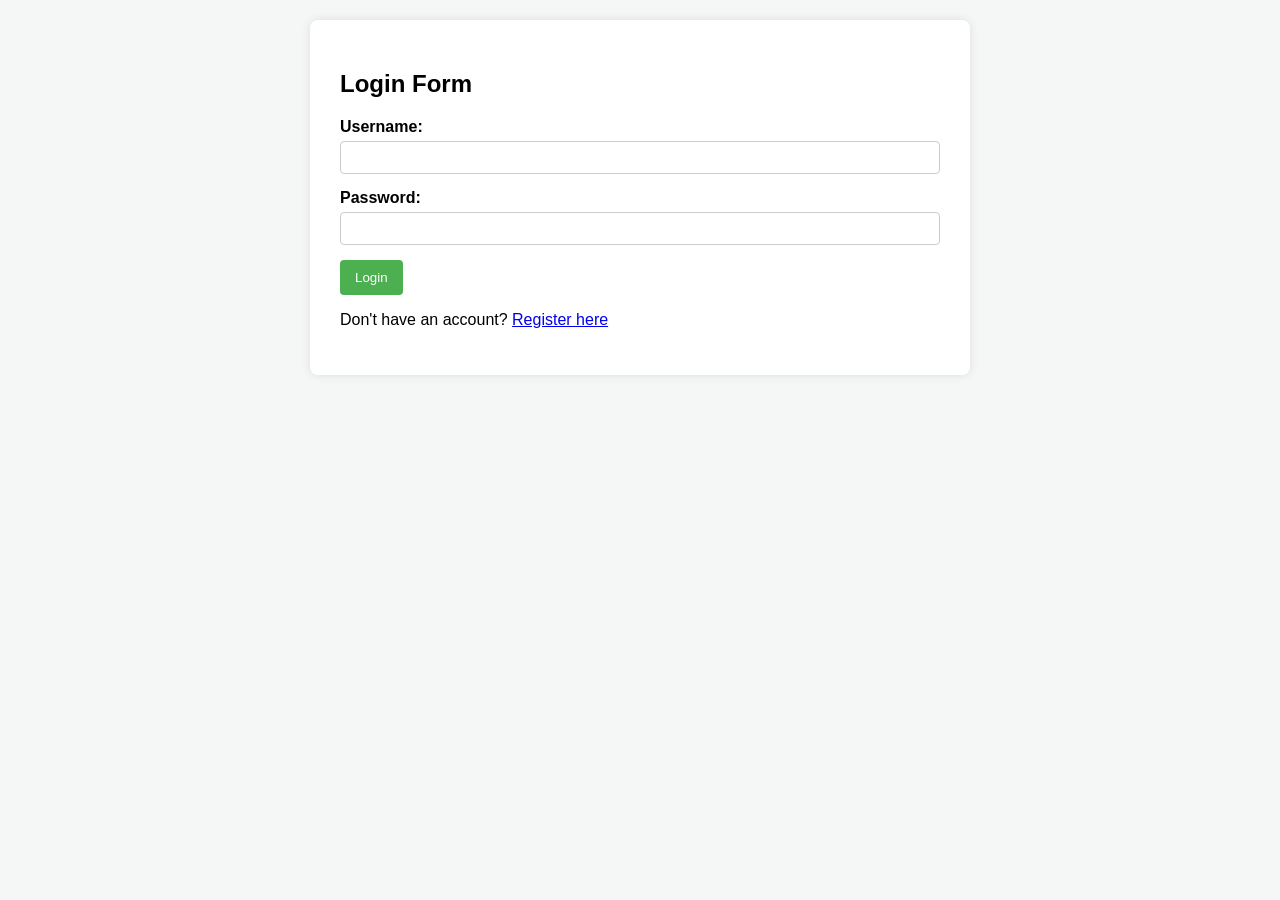
<file: SchoolManagementSystem (1)/SchoolManagementSystem/wwwroot/index.html>
<!DOCTYPE html>
<html lang="en">
<head>
    <meta charset="UTF-8">
    <title>Login - School Management System</title>
    <link rel="stylesheet" href="css/style.css">
</head>
<body>
    <div class="container">
        <h2>Login Form</h2>
        <form id="loginForm">
            <div class="form-group">
                <label>Username:</label>
                <input type="text" id="username" required>
            </div>
            <div class="form-group">
                <label>Password:</label>
                <input type="password" id="password" required>
            </div>
            <div id="errorMsg" class="error"></div>
            <button type="submit">Login</button>
        </form>
        <p>Don't have an account? <a href="register.html">Register here</a></p>
    </div>
    <script>
        document.getElementById('loginForm').addEventListener('submit', async function(e) {
            e.preventDefault();
            const username = document.getElementById('username').value;
            const password = document.getElementById('password').value;
            
            const response = await fetch('/api/students/login', {
                method: 'POST',
                headers: { 'Content-Type': 'application/json' },
                body: JSON.stringify({ username, password })
            });
            
            if (response.ok) {
                window.location.href = 'students.html';
            } else {
                document.getElementById('errorMsg').innerText = 'Invalid username or password';
            }
        });
    </script>
</body>
</html>
</file>
<file: SchoolManagementSystem (1)/SchoolManagementSystem/wwwroot/css/style.css>
body {
    font-family: Arial, sans-serif;
    background-color: #f4f7f6;
    margin: 0;
    padding: 20px;
}
.container {
    max-width: 600px;
    margin: 0 auto;
    background: #fff;
    padding: 30px;
    border-radius: 8px;
    box-shadow: 0 0 10px rgba(0,0,0,0.1);
}
.form-group {
    margin-bottom: 15px;
}
label {
    display: block;
    margin-bottom: 5px;
    font-weight: bold;
}
input, select {
    width: 100%;
    padding: 8px;
    box-sizing: border-box;
    border: 1px solid #ccc;
    border-radius: 4px;
}
button {
    background-color: #4CAF50;
    color: white;
    padding: 10px 15px;
    border: none;
    border-radius: 4px;
    cursor: pointer;
}
button:hover {
    background-color: #45a049;
}
.removeBtn {
    background-color: #f44336;
}
.removeBtn:hover {
    background-color: #da190b;
}
table {
    width: 100%;
    border-collapse: collapse;
    margin-top: 15px;
    margin-bottom: 15px;
}
th, td {
    border: 1px solid #ddd;
    padding: 8px;
    text-align: left;
}
th {
    background-color: #f2f2f2;
}
.error {
    color: red;
    margin-bottom: 15px;
}
</file>
